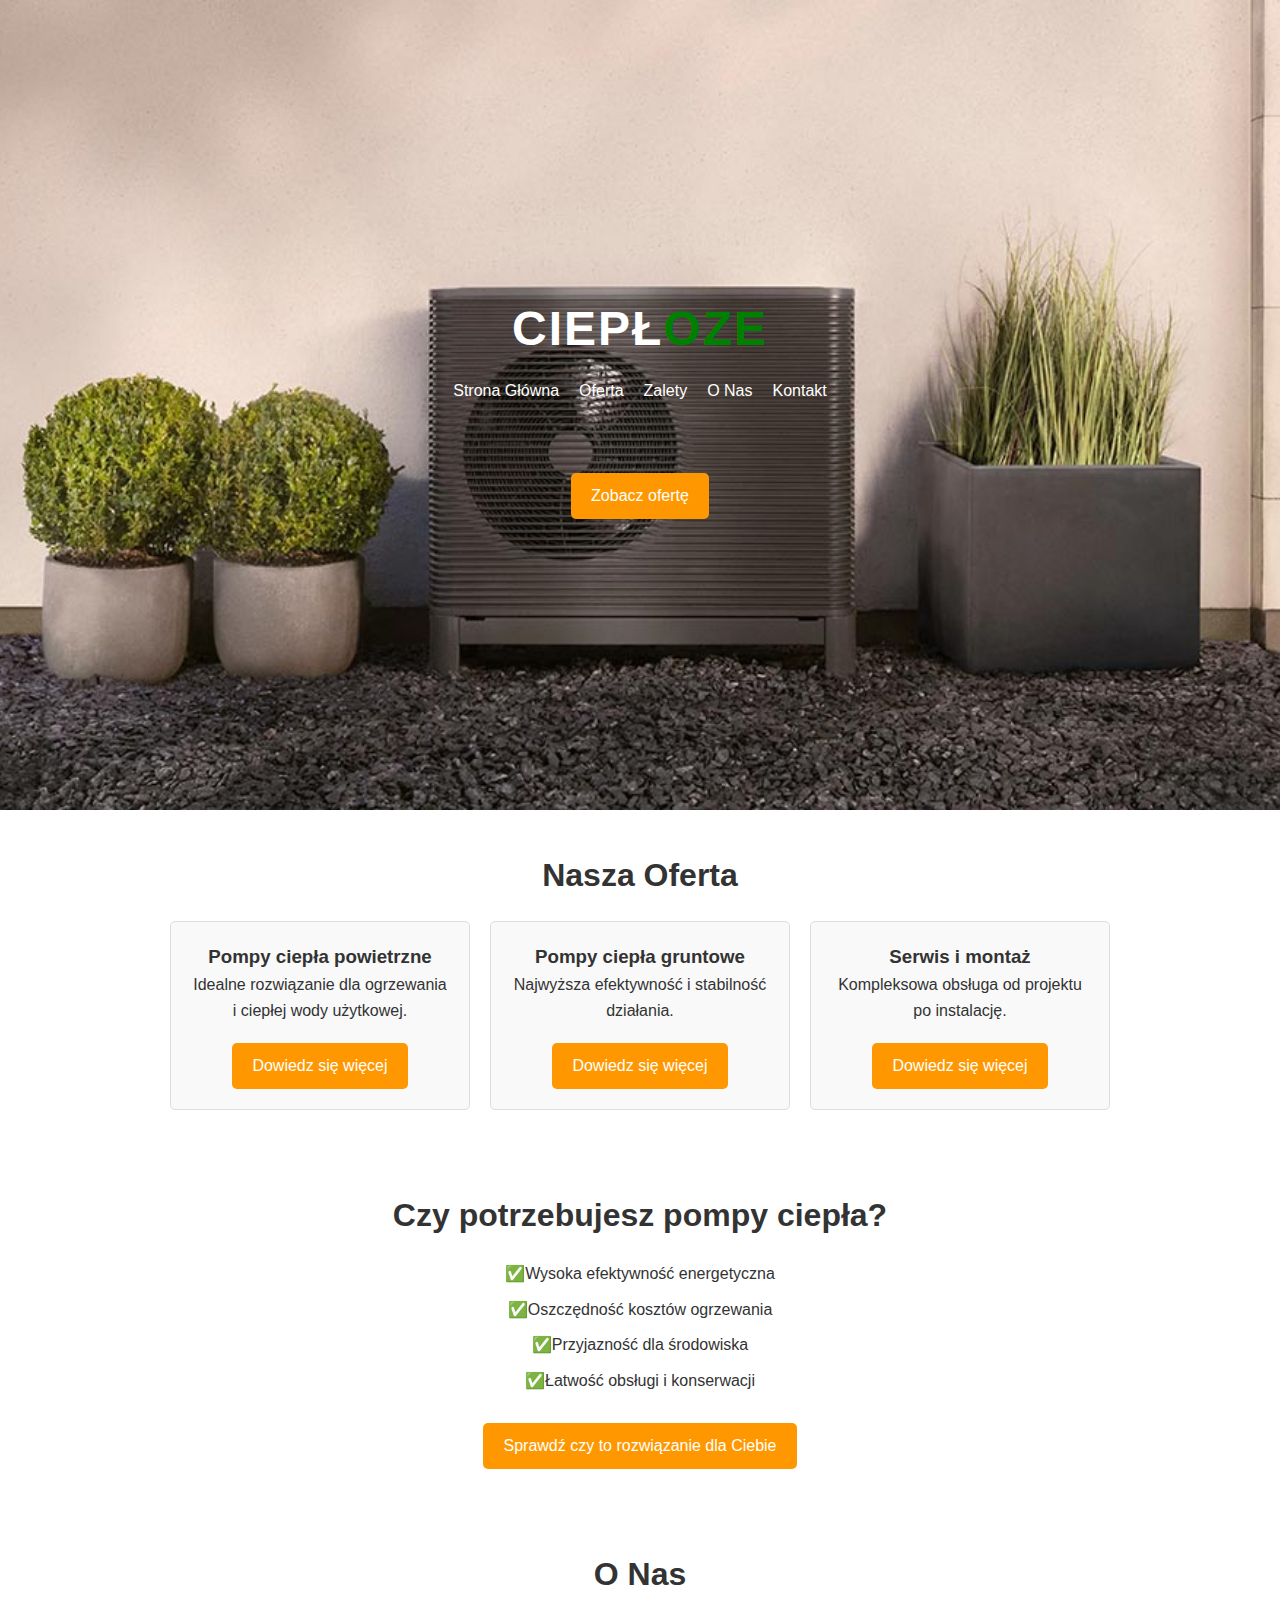
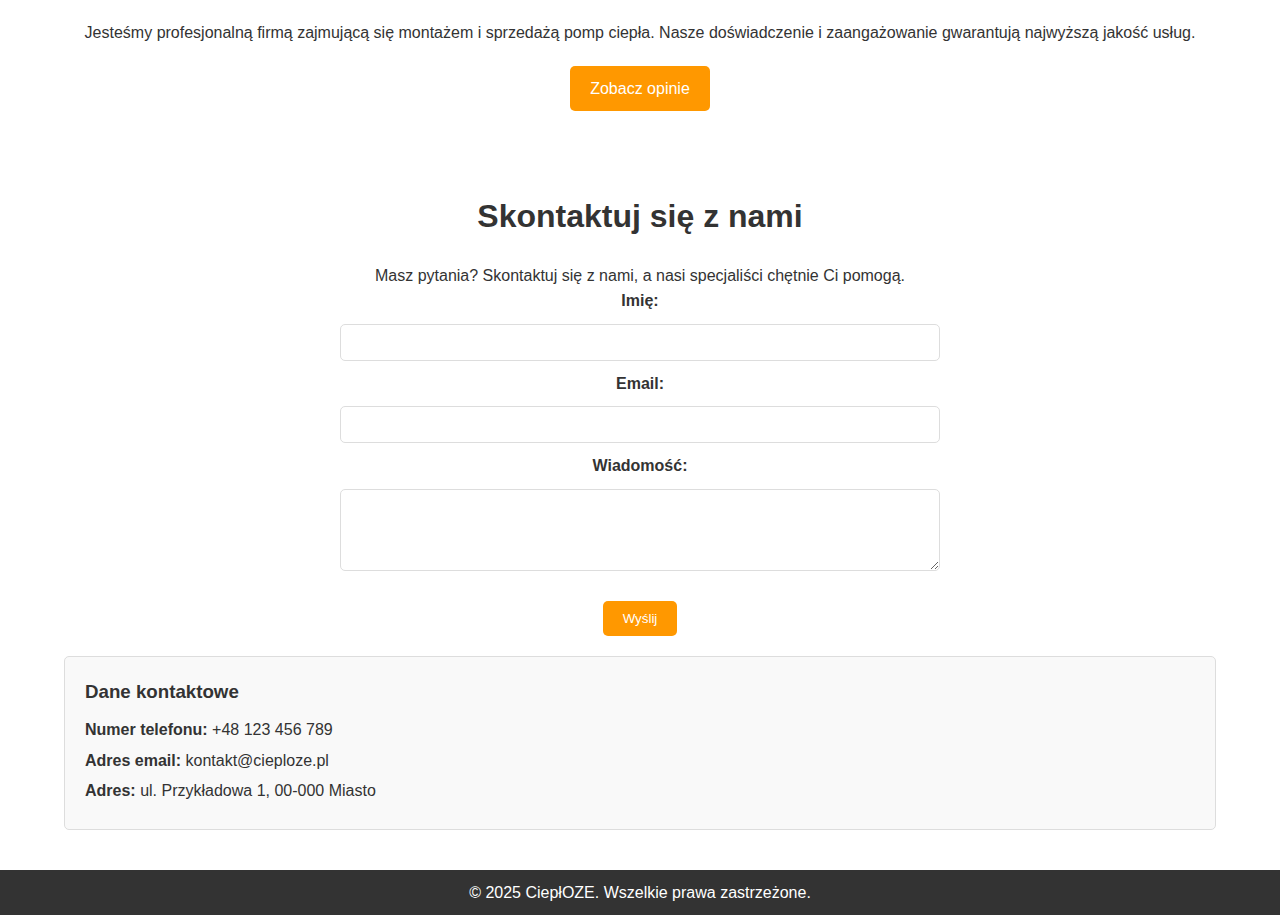
<file: index.html>
<!DOCTYPE html>
<html lang="pl">
<head>
    <meta charset="UTF-8">
    <meta name="viewport" content="width=device-width, initial-scale=1.0">
    <meta name="description" content="Profesjonalna firma zajmująca się montażem i sprzedażą pomp ciepła.">
    <title>CiepłOZE - Pompy Ciepła</title>
    <link rel="stylesheet" href="style.css">
    <link rel="icon" href="images/favicon.png" type="image/png">
</head>
<body>
    <!-- Nagłówek -->
    <header>
        <div class="container">
            <nav>
                <div class="logo">Ciepł<span>OZE</span></div>
                <ul>
                    <li><a href="#home">Strona Główna</a></li>
                    <li><a href="#oferta">Oferta</a></li>
                    <li><a href="#zalety">Zalety</a></li>
                    <li><a href="index.html#onas">O Nas</a></li>
                    <li><a href="#kontakt">Kontakt</a></li>
                </ul>
            </nav>
            <div class="hero">
                <a href="#oferta" class="btn">Zobacz ofertę</a>
            </div>
        </div>
    </header>

    <!-- Sekcja Nasza Oferta -->
    <section id="oferta">
        <div class="container">
            <h2>Nasza Oferta</h2>
            <div class="oferta-grid">
                <div class="oferta-item">
                    <h3>Pompy ciepła powietrzne</h3>
                    <p>Idealne rozwiązanie dla ogrzewania i ciepłej wody użytkowej.</p>
                    <a href="powietrzne.html" class="btn">Dowiedz się więcej</a>
                </div>
                <div class="oferta-item">
                    <h3>Pompy ciepła gruntowe</h3>
                    <p>Najwyższa efektywność i stabilność działania.</p>
                    <a href="gruntowe.html" class="btn">Dowiedz się więcej</a>
                </div>
                <div class="oferta-item">
                    <h3>Serwis i montaż</h3>
                    <p>Kompleksowa obsługa od projektu po instalację.</p>
                    <a href="serwis-montaz.html" class="btn">Dowiedz się więcej</a>
                </div>
            </div>
        </div>
    </section>

    <!-- Sekcja Zalety -->
    <section id="zalety">
        <div class="container">
            <h2>Czy potrzebujesz pompy ciepła?</h2>
            <ul class="zalety-list">
                <li>✅Wysoka efektywność energetyczna</li>
                <li>✅Oszczędność kosztów ogrzewania</li>
                <li>✅Przyjazność dla środowiska</li>
                <li>✅Łatwość obsługi i konserwacji</li>
            </ul>
            <a href="https://cieplo.net/" class="btn">Sprawdź czy to rozwiązanie dla Ciebie</a>
        </div>
    </section>

    <!-- Sekcja O Nas -->
    <section id="onas">
        <div class="container">
            <h2>O Nas</h2>
            <p>Jesteśmy profesjonalną firmą zajmującą się montażem i sprzedażą pomp ciepła. Nasze doświadczenie i zaangażowanie gwarantują najwyższą jakość usług.</p>
            <a href="opinie.html" class="btn">Zobacz opinie</a>
        </div>
    </section>

    <!-- Sekcja Skontaktuj się z nami -->
    <section id="kontakt">
        <div class="container">
            <h2>Skontaktuj się z nami</h2>
            <p>Masz pytania? Skontaktuj się z nami, a nasi specjaliści chętnie Ci pomogą.</p>
            <form action="mailto:kontakt@cieploze.pl" method="post" enctype="text/plain">
                <label for="name">Imię:</label>
                <input type="text" id="name" name="name" required>
                <label for="email">Email:</label>
                <input type="email" id="email" name="email" required>
                <label for="message">Wiadomość:</label>
                <textarea id="message" name="message" rows="4" required></textarea>
                <button type="submit" class="btn">Wyślij</button>
            </form>
            <div class="contact-info">
                <h3>Dane kontaktowe</h3>
                <p><strong>Numer telefonu:</strong> +48 123 456 789</p>
                <p><strong>Adres email:</strong> kontakt@cieploze.pl</p>
                <p><strong>Adres:</strong> ul. Przykładowa 1, 00-000 Miasto</p>
            </div>
        </div>
    </section>

    <!-- Stopka -->
    <footer>
        <p>&copy; 2025 Ciepł<span>OZE</span>. Wszelkie prawa zastrzeżone.</p>
    </footer>
</body>
</html>
</file>
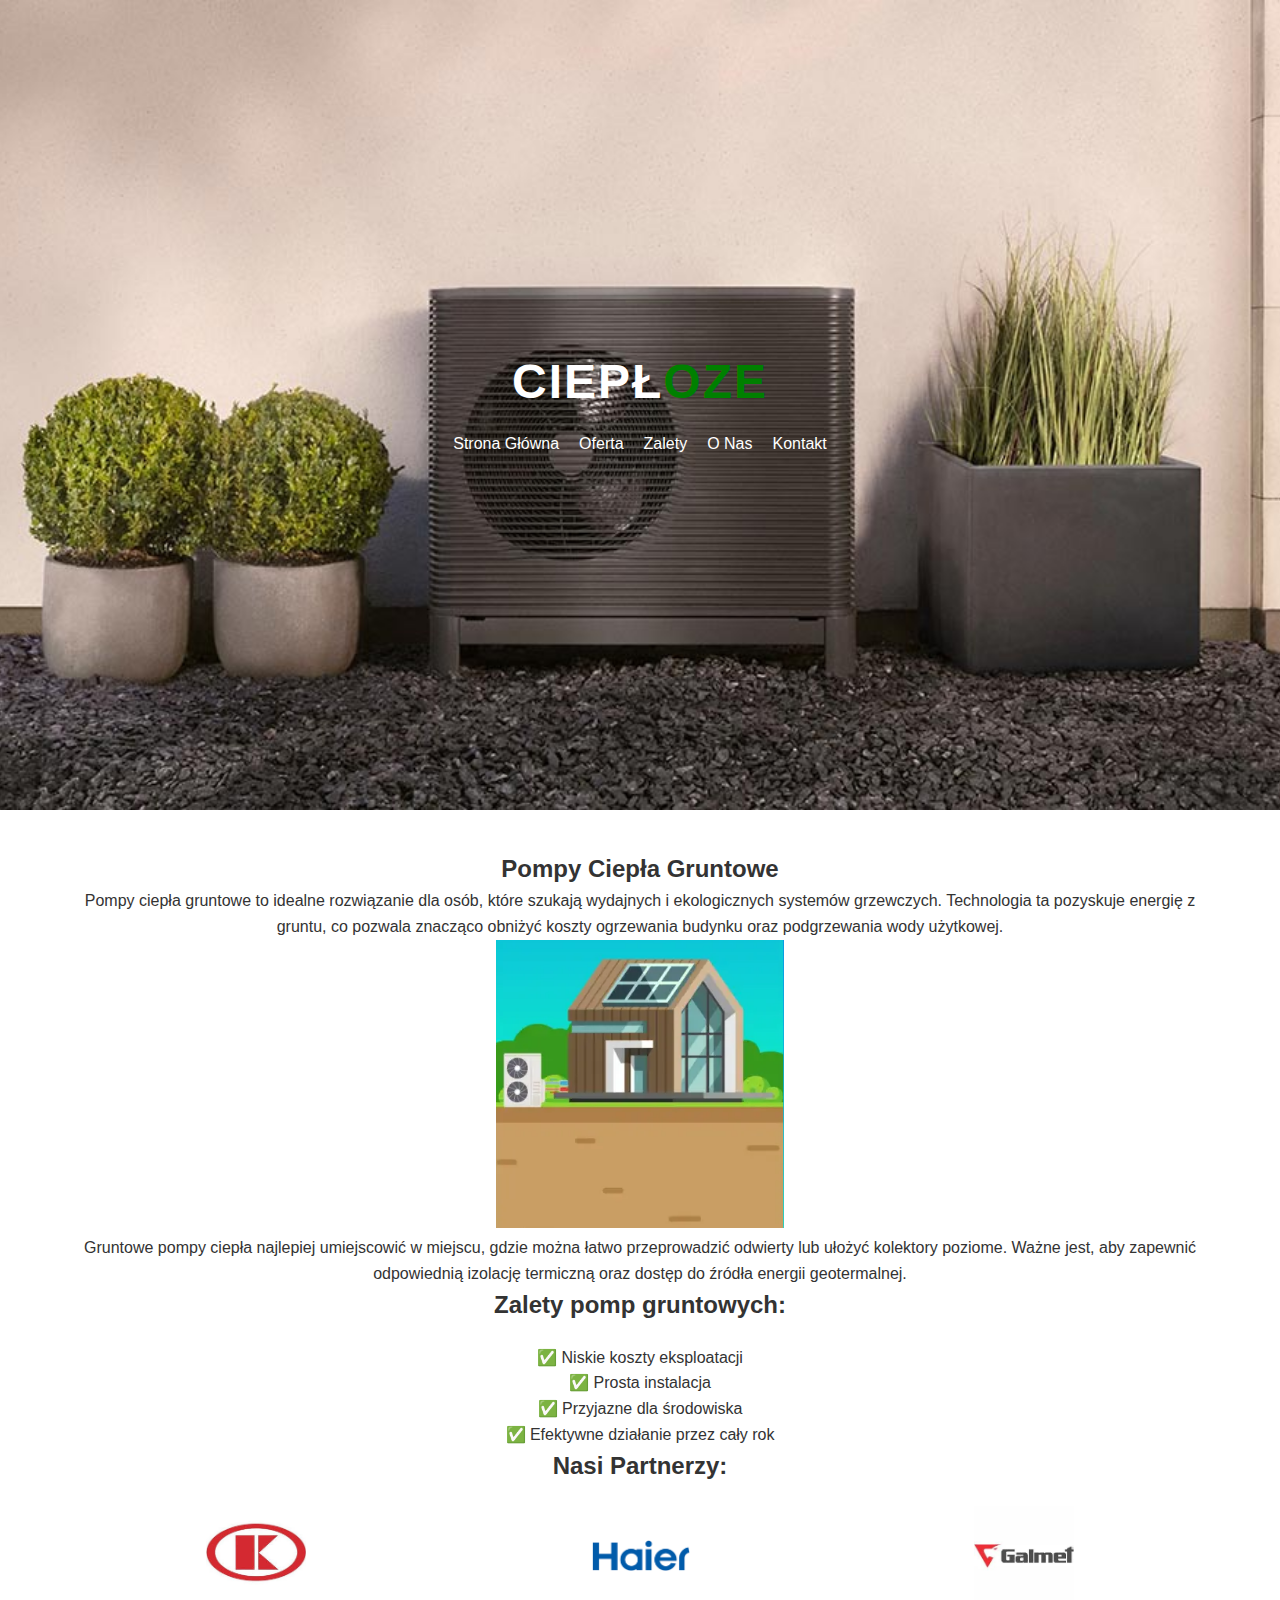
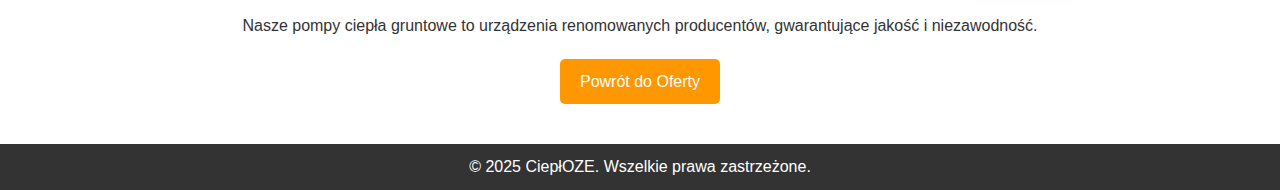
<file: gruntowe.html>
<!DOCTYPE html>
<html lang="pl">
<head>
    <meta charset="UTF-8">
    <meta name="viewport" content="width=device-width, initial-scale=1.0">
    <title>Pompy Ciepła Gruntowe - CiepłOZE</title>
    <link rel="stylesheet" href="style.css">
</head>
<body>
    <header>
        <div class="container">
            <nav>
                <div class="logo">Ciepł<span>OZE</span></div>
                <ul>
                    <li><a href="index.html#home">Strona Główna</a></li>
                    <li><a href="index.html#oferta">Oferta</a></li>
                    <li><a href="index.html#zalety">Zalety</a></li>
                    <li><a href="index.html#onas">O Nas</a></li>
                    <li><a href="index.html#kontakt">Kontakt</a></li>
                </ul>
            </nav>
        </div>
    </header>

    <!-- Treść Podstrony -->
    <section>
        <div class="container">
            <h1 class="title">Pompy Ciepła Gruntowe</h1>
            <p>
                Pompy ciepła gruntowe to idealne rozwiązanie dla osób, które szukają wydajnych i ekologicznych systemów grzewczych. Technologia ta pozyskuje energię z gruntu, co pozwala znacząco obniżyć koszty ogrzewania budynku oraz podgrzewania wody użytkowej.
            </p>
            <img src="images/2.png" alt="Pompa ciepła gruntowa" style="width:25%; height:auto;">
            <p>
                Gruntowe pompy ciepła najlepiej umiejscowić w miejscu, gdzie można łatwo przeprowadzić odwierty lub ułożyć kolektory poziome. Ważne jest, aby zapewnić odpowiednią izolację termiczną oraz dostęp do źródła energii geotermalnej.
            </p>
            <h2 class="subtitle">Zalety pomp gruntowych:</h2>
            <ul>
                <li>✅ Niskie koszty eksploatacji</li>
                <li>✅ Prosta instalacja</li>
                <li>✅ Przyjazne dla środowiska</li>
                <li>✅ Efektywne działanie przez cały rok</li>
            </ul>
            <h2 class="subtitle">Nasi Partnerzy:</h2>
            <div style="display: flex; justify-content: space-around; align-items: center;">
                <div style="margin: 0 20px;">
                    <a href="https://www.kolton.pl/" target="_blank">
                        <img src="images/logo1.png" alt="Kołton" style="width:100px; height:auto;">
                    </a>
                </div>
                <div style="margin: 0 20px;">
                    <a href="https://haier-ac.pl/?gad_source=1&gclid=EAIaIQobChMIzp6O2Mb3igMVmKWDBx1KhyUHEAAYAiAAEgJp9PD_BwE" target="_blank">
                        <img src="images/logo2.png" alt="Haier" style="width:100px; height:auto;">
                    </a>
                </div>
                <div style="margin: 0 20px;">
                    <a href="https://galmet.com.pl/" target="_blank">
                        <img src="images/logo3.png" alt="Galmet" style="width:100px; height:auto;">
                    </a>
                </div>
            </div>
            <p>
                Nasze pompy ciepła gruntowe to urządzenia renomowanych producentów, gwarantujące jakość i niezawodność.
            </p>
            <a href="index.html#oferta" class="btn">Powrót do Oferty</a>
        </div>
    </section>

    <!-- Stopka -->
    <footer>
        <div class="container">
            <p>&copy; 2025 Ciepł<span>OZE</span>. Wszelkie prawa zastrzeżone.</p>
        </div>
    </footer>
</body>
</html>
</file>
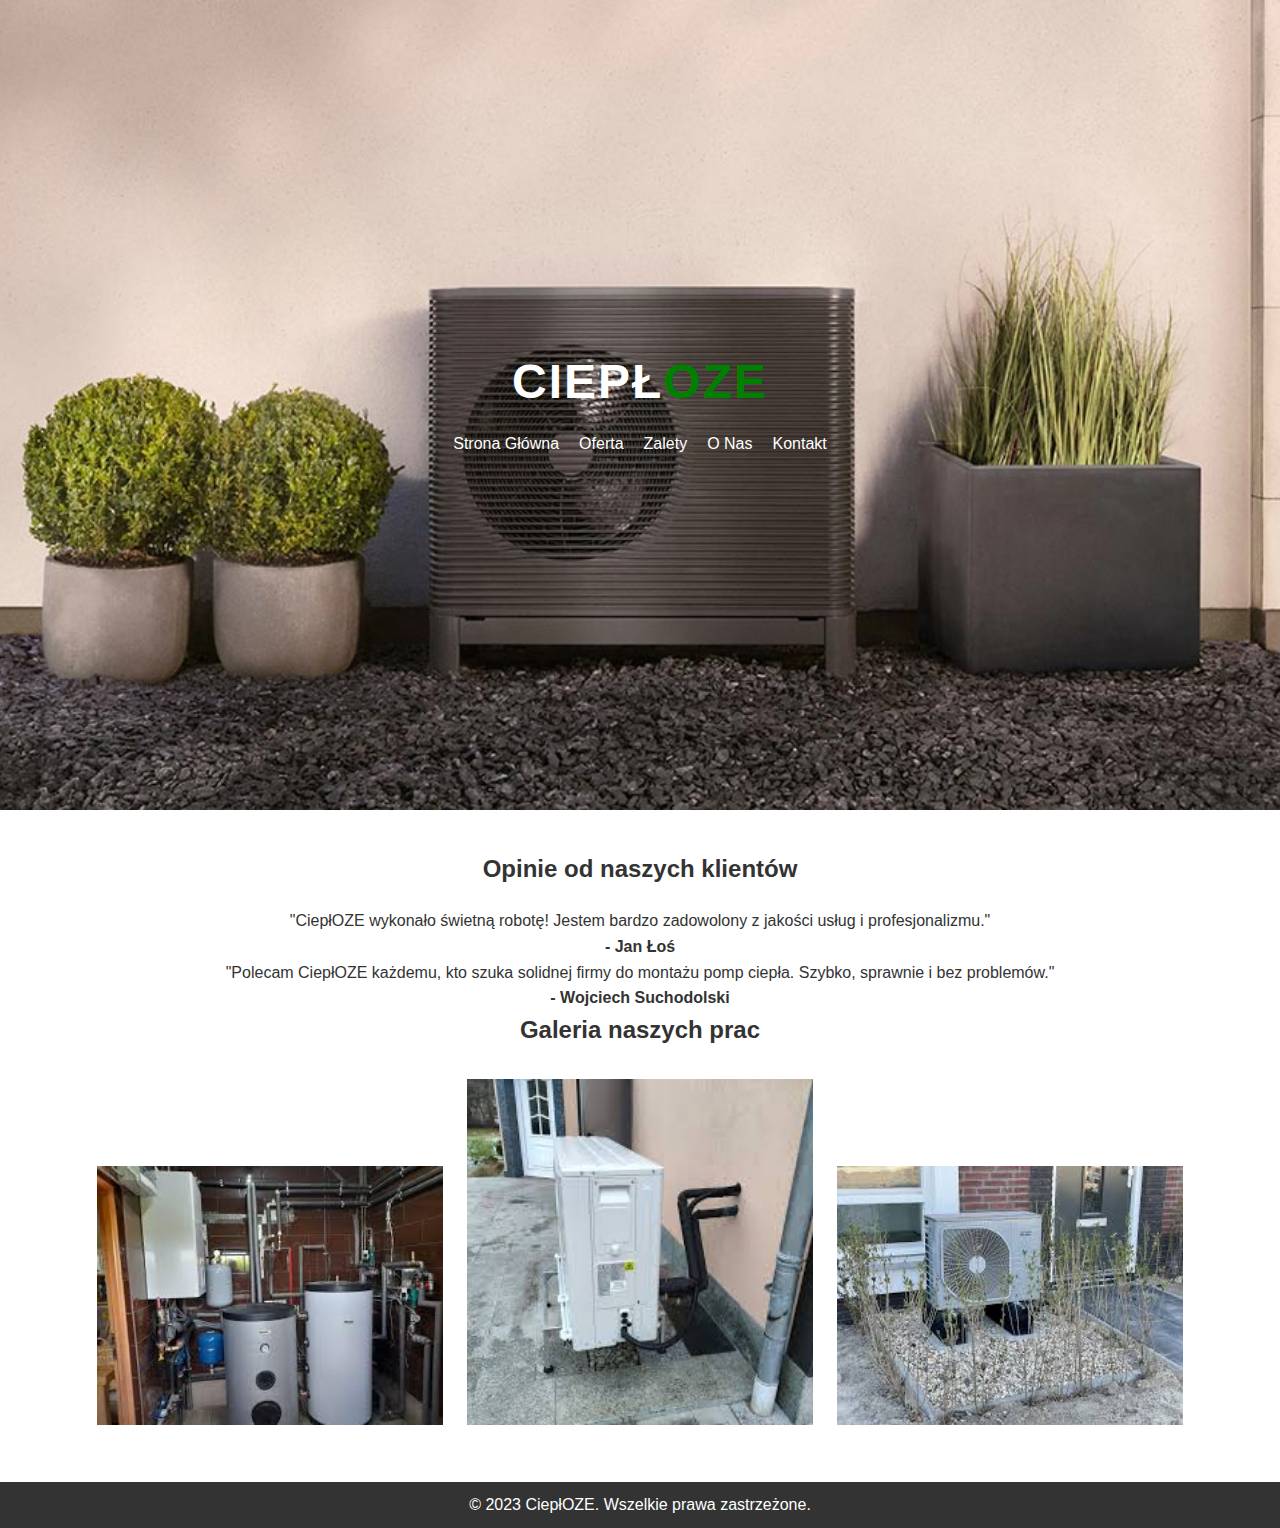
<file: opinie.html>
<!DOCTYPE html>
<html lang="pl">
<head>
    <meta charset="UTF-8">
    <meta name="viewport" content="width=device-width, initial-scale=1.0">
    <title>Opinie - CiepłOZE</title>
    <link rel="stylesheet" href="style.css">
</head>
<body>
    <header>
        <div class="container">
            <nav>
                <div class="logo">Ciepł<span>OZE</span></div>
                <ul>
                    <li><a href="index.html#home">Strona Główna</a></li>
                    <li><a href="index.html#oferta">Oferta</a></li>
                    <li><a href="index.html#zalety">Zalety</a></li>
                    <li><a href="index.html#onas">O Nas</a></li>
                    <li><a href="index.html#kontakt">Kontakt</a></li>
                </ul>
            </nav>
        </div>
    </header>

    <!-- Treść Podstrony -->
    <section>
        <div class="container">
            <h1 class="title"></h1>
            
            <!-- Sekcja opinii od ludzi -->
            <h2 class="subtitle">Opinie od naszych klientów</h2>
            <div class="opinie">
                <div class="opinia">
                    <p>"CiepłOZE wykonało świetną robotę! Jestem bardzo zadowolony z jakości usług i profesjonalizmu."</p>
                    <p><strong>- Jan Łoś</strong></p>
                </div>
                <div class="opinia">
                    <p>"Polecam CiepłOZE każdemu, kto szuka solidnej firmy do montażu pomp ciepła. Szybko, sprawnie i bez problemów."</p>
                    <p><strong>- Wojciech Suchodolski</strong></p>
                </div>
            </div>
            
            <!-- Sekcja galerii naszych prac -->
            <h2 class="subtitle">Galeria naszych prac</h2>
            <div class="galeria">
                <img src="images/praca1.png" alt="Praca 1" style="width:30%; height:auto; margin: 10px;">
                <img src="images/praca2.png" alt="Praca 2" style="width:30%; height:auto; margin: 10px;">
                <img src="images/praca3.png" alt="Praca 3" style="width:30%; height:auto; margin: 10px;">
            </div>
        </div>
    </section>

    <!-- Stopka -->
    <footer>
        <p>&copy; 2023 Ciepł<span>OZE</span>. Wszelkie prawa zastrzeżone.</p>
    </footer>
</body>
</html>
</file>
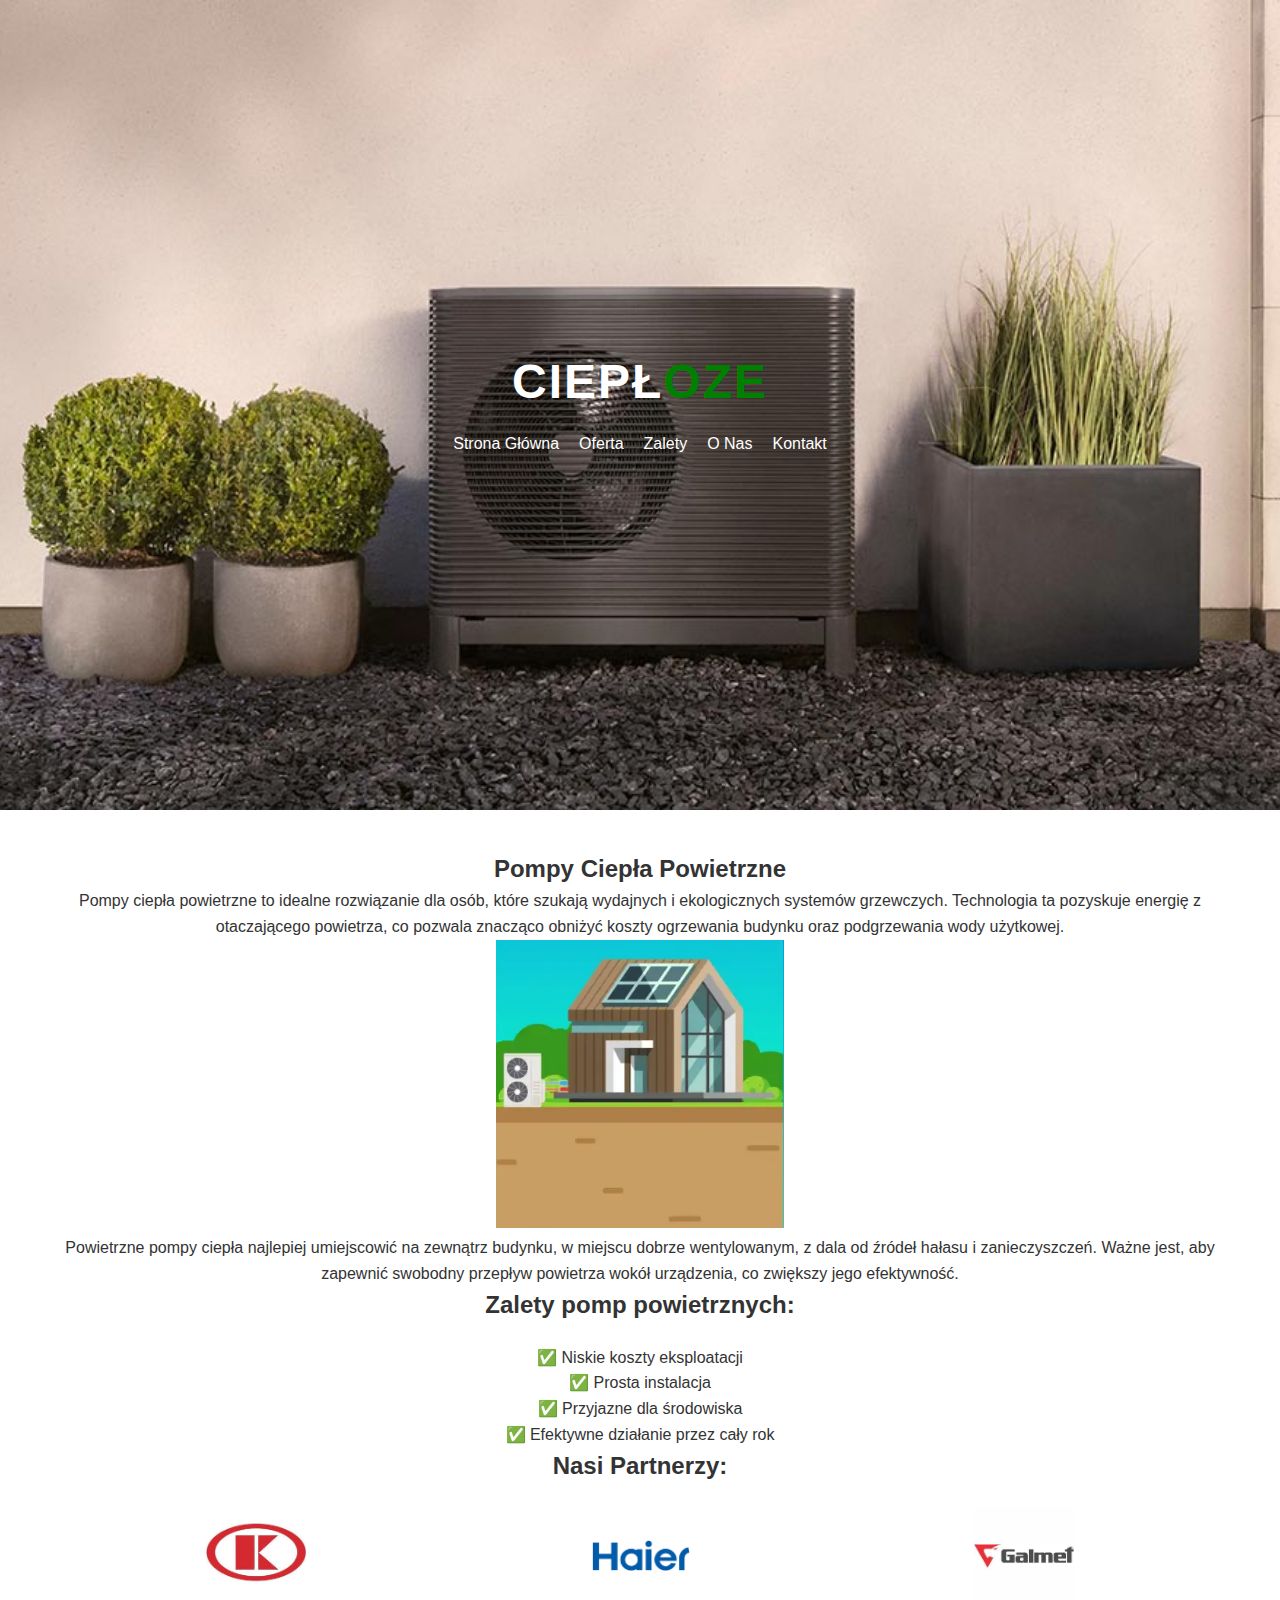
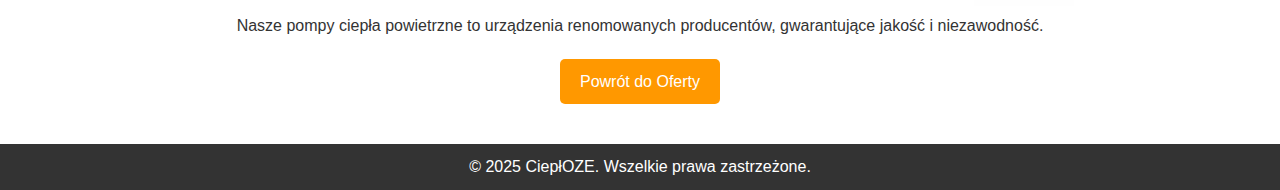
<file: powietrzne.html>
<!DOCTYPE html>
<html lang="pl">
<head>
    <meta charset="UTF-8">
    <meta name="viewport" content="width=device-width, initial-scale=1.0">
    <title>Pompy Ciepła Powietrzne - CiepłOZE</title>
    <link rel="stylesheet" href="style.css">
</head>
<body>
    <header>
        <div class="container">
            <nav>
                <div class="logo">Ciepł<span>OZE</span></div>
                <ul>
                    <li><a href="index.html#home">Strona Główna</a></li>
                    <li><a href="index.html#oferta">Oferta</a></li>
                    <li><a href="index.html#zalety">Zalety</a></li>
                    <li><a href="index.html#onas">O Nas</a></li>
                    <li><a href="index.html#kontakt">Kontakt</a></li>
                </ul>
            </nav>
        </div>
    </header>

    <!-- Treść Podstrony -->
    <section>
        <div class="container">
            <h1 class="title">Pompy Ciepła Powietrzne</h1>
            <p>
                Pompy ciepła powietrzne to idealne rozwiązanie dla osób, które szukają wydajnych i ekologicznych systemów grzewczych. Technologia ta pozyskuje energię z otaczającego powietrza, co pozwala znacząco obniżyć koszty ogrzewania budynku oraz podgrzewania wody użytkowej.
            </p>
            <img src="images/2.png" alt="Pompa ciepła powietrzna" style="width:25%; height:auto;">
            <p>
                Powietrzne pompy ciepła najlepiej umiejscowić na zewnątrz budynku, w miejscu dobrze wentylowanym, z dala od źródeł hałasu i zanieczyszczeń. Ważne jest, aby zapewnić swobodny przepływ powietrza wokół urządzenia, co zwiększy jego efektywność.
            </p>
            <h2 class="subtitle">Zalety pomp powietrznych:</h2>
            <ul>
                <li>✅ Niskie koszty eksploatacji</li>
                <li>✅ Prosta instalacja</li>
                <li>✅ Przyjazne dla środowiska</li>
                <li>✅ Efektywne działanie przez cały rok</li>
            </ul>
            <h2 class="subtitle">Nasi Partnerzy:</h2>
            <div style="display: flex; justify-content: space-around; align-items: center;">
                <div style="margin: 0 20px;">
                    <a href="https://www.kolton.pl/" target="_blank">
                        <img src="images/logo1.png" alt="Kołton" style="width:100px; height:auto;">
                    </a>
                </div>
                <div style="margin: 0 20px;">
                    <a href="https://haier-ac.pl/?gad_source=1&gclid=EAIaIQobChMIzp6O2Mb3igMVmKWDBx1KhyUHEAAYAiAAEgJp9PD_BwE" target="_blank">
                        <img src="images/logo2.png" alt="Haier" style="width:100px; height:auto;">
                    </a>
                </div>
                <div style="margin: 0 20px;">
                    <a href="https://galmet.com.pl/" target="_blank">
                        <img src="images/logo3.png" alt="Galmet" style="width:100px; height:auto;">
                    </a>
                </div>
            </div>
            <p>
                Nasze pompy ciepła powietrzne to urządzenia renomowanych producentów, gwarantujące jakość i niezawodność.
            </p>
            <a href="index.html#oferta" class="btn">Powrót do Oferty</a>
        </div>
    </section>

    <!-- Stopka -->
    <footer>
        <div class="container">
            <p>&copy; 2025 Ciepł<span>OZE</span>. Wszelkie prawa zastrzeżone.</p>
        </div>
    </footer>
</body>
</html>
</file>
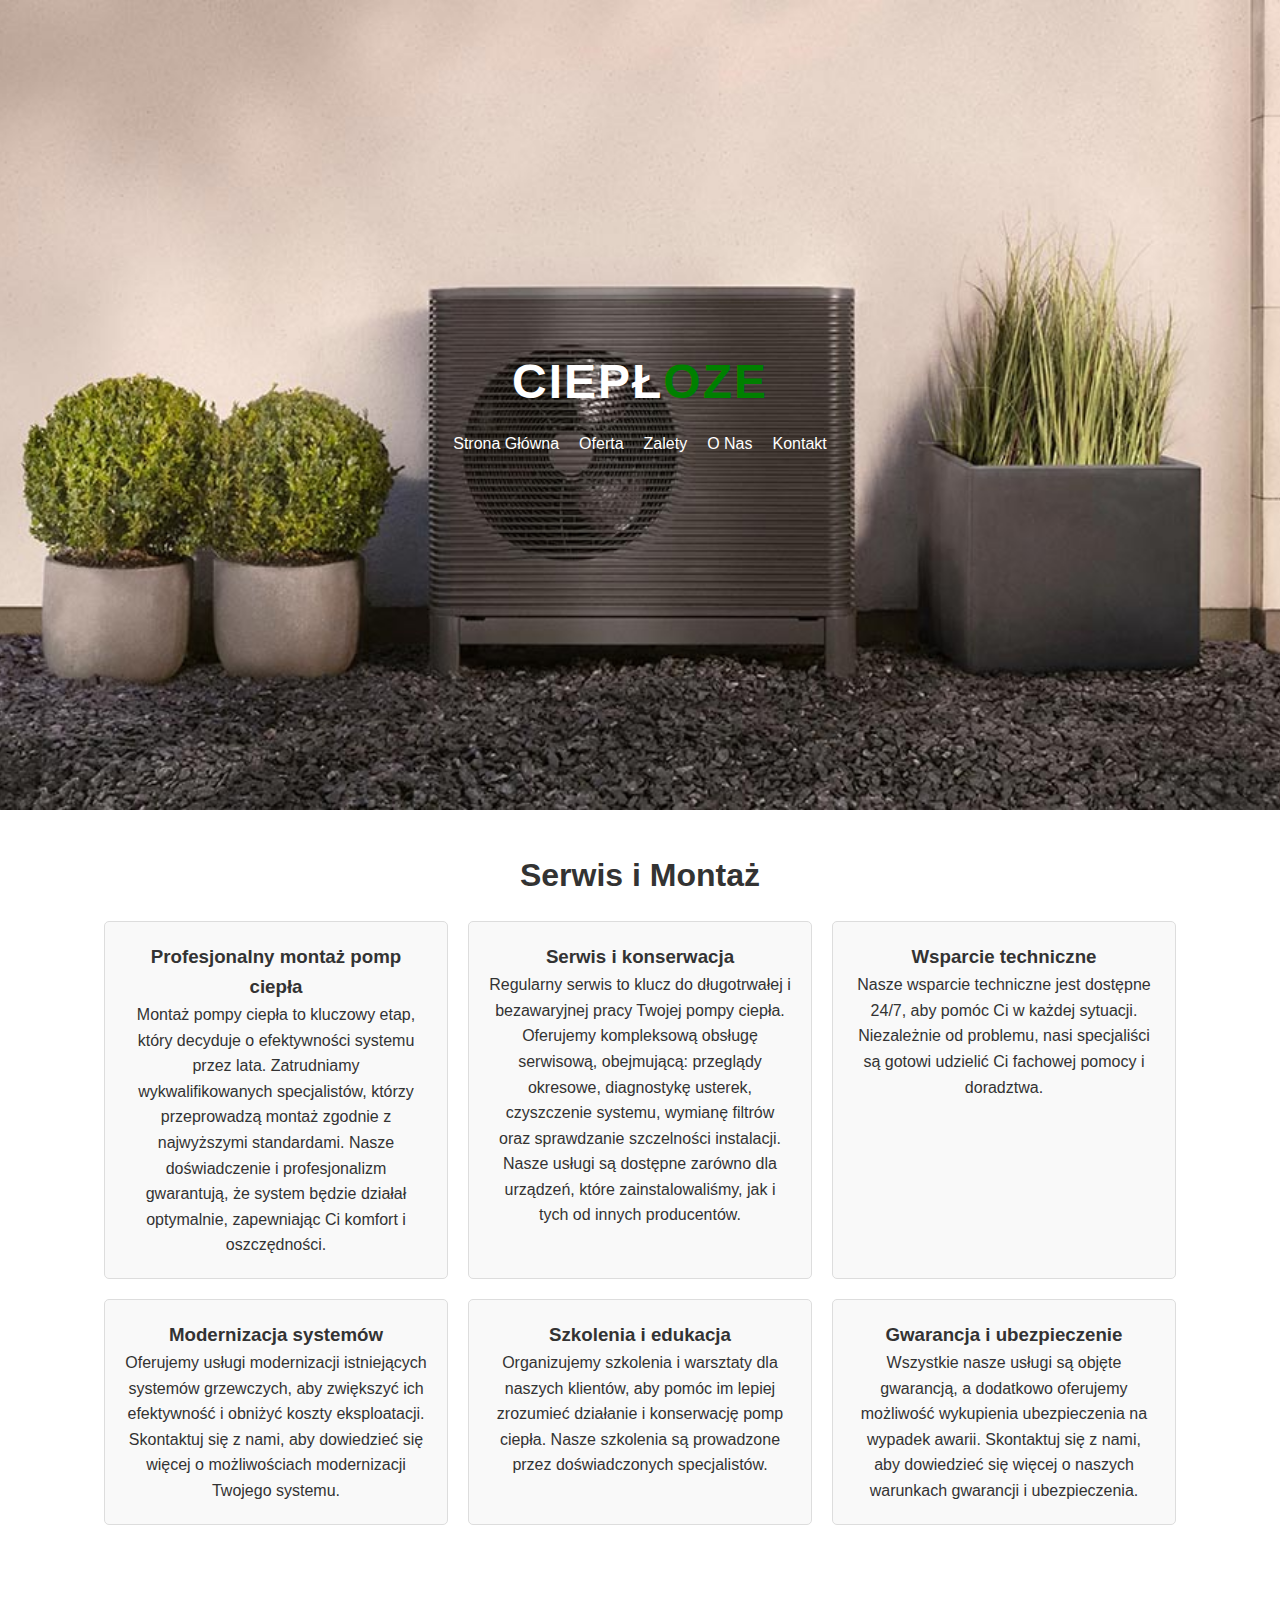
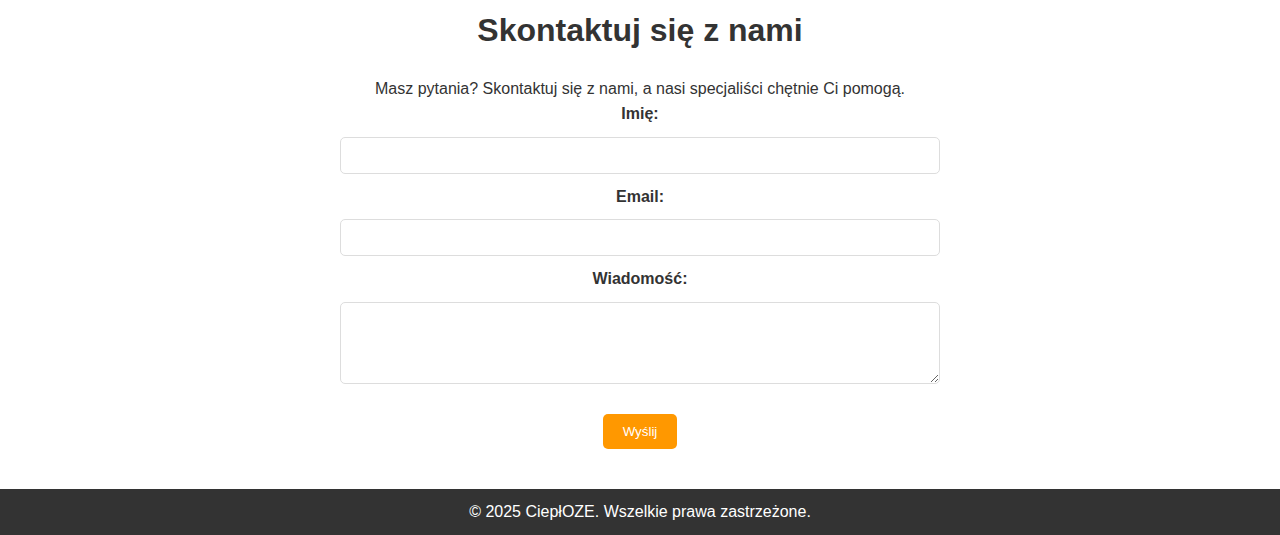
<file: serwis-montaz.html>
<!DOCTYPE html>
<html lang="pl">
<head>
    <meta charset="UTF-8">
    <meta name="viewport" content="width=device-width, initial-scale=1.0">
    <meta name="description" content="Serwis i Montaż pomp ciepła.">
    <title>Serwis i Montaż - CiepłOZE</title>
    <link rel="stylesheet" href="style.css">
    <link rel="icon" href="images/favicon.png" type="image/png">
    <style>
        .logo span {
            color: green;
        }
    </style>
</head>
<body>
    <!-- Nagłówek -->
    <header>
        <div class="container">
            <nav>
                <div class="logo">Ciepł<span>OZE</span></div>
                <ul>
                    <li><a href="index.html#home">Strona Główna</a></li>
                    <li><a href="index.html#oferta">Oferta</a></li>
                    <li><a href="index.html#zalety">Zalety</a></li>
                    <li><a href="index.html#onas">O Nas</a></li>
                    <li><a href="index.html#kontakt">Kontakt</a></li>
                </ul>
            </nav>
        </div>
    </header>

    <!-- Sekcja Serwis i Montaż -->
    <section id="serwis-montaz">
        <div class="container">
            <h2>Serwis i Montaż</h2>
            <div class="grid">
                <div class="panel">
                    <h3>Profesjonalny montaż pomp ciepła</h3>
                    <p>Montaż pompy ciepła to kluczowy etap, który decyduje o efektywności systemu przez lata. Zatrudniamy wykwalifikowanych specjalistów, którzy przeprowadzą montaż zgodnie z najwyższymi standardami. Nasze doświadczenie i profesjonalizm gwarantują, że system będzie działał optymalnie, zapewniając Ci komfort i oszczędności.</p>
                </div>
                <div class="panel">
                    <h3>Serwis i konserwacja</h3>
                    <p>Regularny serwis to klucz do długotrwałej i bezawaryjnej pracy Twojej pompy ciepła. Oferujemy kompleksową obsługę serwisową, obejmującą: przeglądy okresowe, diagnostykę usterek, czyszczenie systemu, wymianę filtrów oraz sprawdzanie szczelności instalacji. Nasze usługi są dostępne zarówno dla urządzeń, które zainstalowaliśmy, jak i tych od innych producentów.</p>
                </div>
                <div class="panel">
                    <h3>Wsparcie techniczne</h3>
                    <p>Nasze wsparcie techniczne jest dostępne 24/7, aby pomóc Ci w każdej sytuacji. Niezależnie od problemu, nasi specjaliści są gotowi udzielić Ci fachowej pomocy i doradztwa.</p>
                </div>
                <div class="panel">
                    <h3>Modernizacja systemów</h3>
                    <p>Oferujemy usługi modernizacji istniejących systemów grzewczych, aby zwiększyć ich efektywność i obniżyć koszty eksploatacji. Skontaktuj się z nami, aby dowiedzieć się więcej o możliwościach modernizacji Twojego systemu.</p>
                </div>
                <div class="panel">
                    <h3>Szkolenia i edukacja</h3>
                    <p>Organizujemy szkolenia i warsztaty dla naszych klientów, aby pomóc im lepiej zrozumieć działanie i konserwację pomp ciepła. Nasze szkolenia są prowadzone przez doświadczonych specjalistów.</p>
                </div>
                <div class="panel">
                    <h3>Gwarancja i ubezpieczenie</h3>
                    <p>Wszystkie nasze usługi są objęte gwarancją, a dodatkowo oferujemy możliwość wykupienia ubezpieczenia na wypadek awarii. Skontaktuj się z nami, aby dowiedzieć się więcej o naszych warunkach gwarancji i ubezpieczenia.</p>
                </div>
            </div>
        </div>
    </section>

    <!-- Sekcja Skontaktuj się z nami -->
    <section id="kontakt">
        <div class="container">
            <h2>Skontaktuj się z nami</h2>
            <p>Masz pytania? Skontaktuj się z nami, a nasi specjaliści chętnie Ci pomogą.</p>
            <form action="mailto:kontakt@cieploze.pl" method="post" enctype="text/plain">
                <label for="name">Imię:</label>
                <input type="text" id="name" name="name" required>
                <label for="email">Email:</label>
                <input type="email" id="email" name="email" required>
                <label for="message">Wiadomość:</label>
                <textarea id="message" name="message" rows="4" required></textarea>
                <button type="submit" class="btn">Wyślij</button>
            </form>
        </div>
    </section>

    <!-- Stopka -->
    <footer>
        <p>&copy; 2025 Ciepł<span>OZE</span>. Wszelkie prawa zastrzeżone.</p>
    </footer>
</body>
</html>
</file>
<file: style.css>
/* Reset */
* {
    margin: 0;
    padding: 0;
    box-sizing: border-box;
}

body {
    font-family: Arial, sans-serif;
    line-height: 1.6;
    color: #333;
}

a {
    text-decoration: none;
    color: inherit;
}

ul {
    list-style: none;
}

.container {
    width: 90%;
    max-width: 1200px;
    margin: 0 auto;
}

/* Nagłówek */
header {
    background: url('images/1.png') no-repeat center center/cover;
    color: #fff;
    text-align: center;
    padding: 20px 0;
    min-height: 90vh;
    display: flex;
    flex-direction: column;
    justify-content: center;
}

header .logo {
    font-size: 3rem;
    font-weight: bold;
    text-transform: uppercase;
    letter-spacing: 2px;
}

.logo span {
    color: green;
}

nav ul {
    display: flex;
    justify-content: center;
    gap: 20px;
    margin: 10px 0;
}

.hero {
    margin-top: 50px;
}

.hero h1 {
    font-size: 2.8rem;
    margin-bottom: 10px;
}

.hero p {
    font-size: 1.2rem;
    margin: 10px 0 20px;
}

.btn {
    display: inline-block;
    background: #ff9800;
    color: #fff;
    padding: 10px 20px;
    border-radius: 5px;
    transition: 0.3s;
    text-align: center;
    margin-top: 20px;
}

.btn:hover {
    background: #e68900;
}

/* Sekcja */
section {
    padding: 40px 0;
    text-align: center;
}

h2 {
    font-size: 2rem;
    margin-bottom: 20px;
}

.oferta-grid {
    display: flex;
    gap: 20px;
    justify-content: center;
    flex-wrap: wrap;
}

.oferta-item {
    background: #f9f9f9;
    border: 1px solid #ddd;
    padding: 20px;
    flex: 1;
    max-width: 300px;
    border-radius: 5px;
    transition: 0.3s;
}

.oferta-item:hover {
    background: #e8f4fd;
    transform: translateY(-5px);
}

.zalety-list li {
    margin: 10px 0;
}

footer {
    background: #333;
    color: #fff;
    text-align: center;
    padding: 10px 0;
}

.title, .subtitle {
    font-family: 'Arial', sans-serif;
    font-size: 24px;
    font-weight: bold;
}

#serwis-montaz .grid {
    display: flex;
    flex-wrap: wrap;
    gap: 20px;
    justify-content: center;
}

#serwis-montaz .panel {
    background: #f9f9f9;
    border: 1px solid #ddd;
    padding: 20px;
    flex: 1 1 calc(33.333% - 40px);
    max-width: calc(33.333% - 40px);
    border-radius: 5px;
    transition: 0.3s;
    box-sizing: border-box;
}

#serwis-montaz .panel:hover {
    background: #e8f4fd;
    transform: translateY(-5px);
}

@media (max-width: 768px) {
    #serwis-montaz .panel {
        flex: 1 1 calc(50% - 20px);
        max-width: calc(50% - 20px);
    }
}

@media (max-width: 480px) {
    #serwis-montaz .panel {
        flex: 1 1 100%;
        max-width: 100%;
    }
}

#kontakt {
    padding: 40px 0;
    text-align: center;
}

#kontakt form {
    display: flex;
    flex-direction: column;
    align-items: center;
    gap: 10px;
    max-width: 600px;
    margin: 0 auto;
}

#kontakt label {
    font-weight: bold;
}

#kontakt input, #kontakt textarea {
    width: 100%;
    padding: 10px;
    border: 1px solid #ddd;
    border-radius: 5px;
}

#kontakt button {
    background: #ff9800;
    color: #fff;
    padding: 10px 20px;
    border: none;
    border-radius: 5px;
    cursor: pointer;
    transition: 0.3s;
}

#kontakt button:hover {
    background: #e68900;
}

.contact-info {
    margin-top: 20px;
    padding: 20px;
    background: #f9f9f9;
    border: 1px solid #ddd;
    border-radius: 5px;
    text-align: left;
}

.contact-info h3 {
    margin-bottom: 10px;
}

.contact-info p {
    margin: 5px 0;
}
</file>
